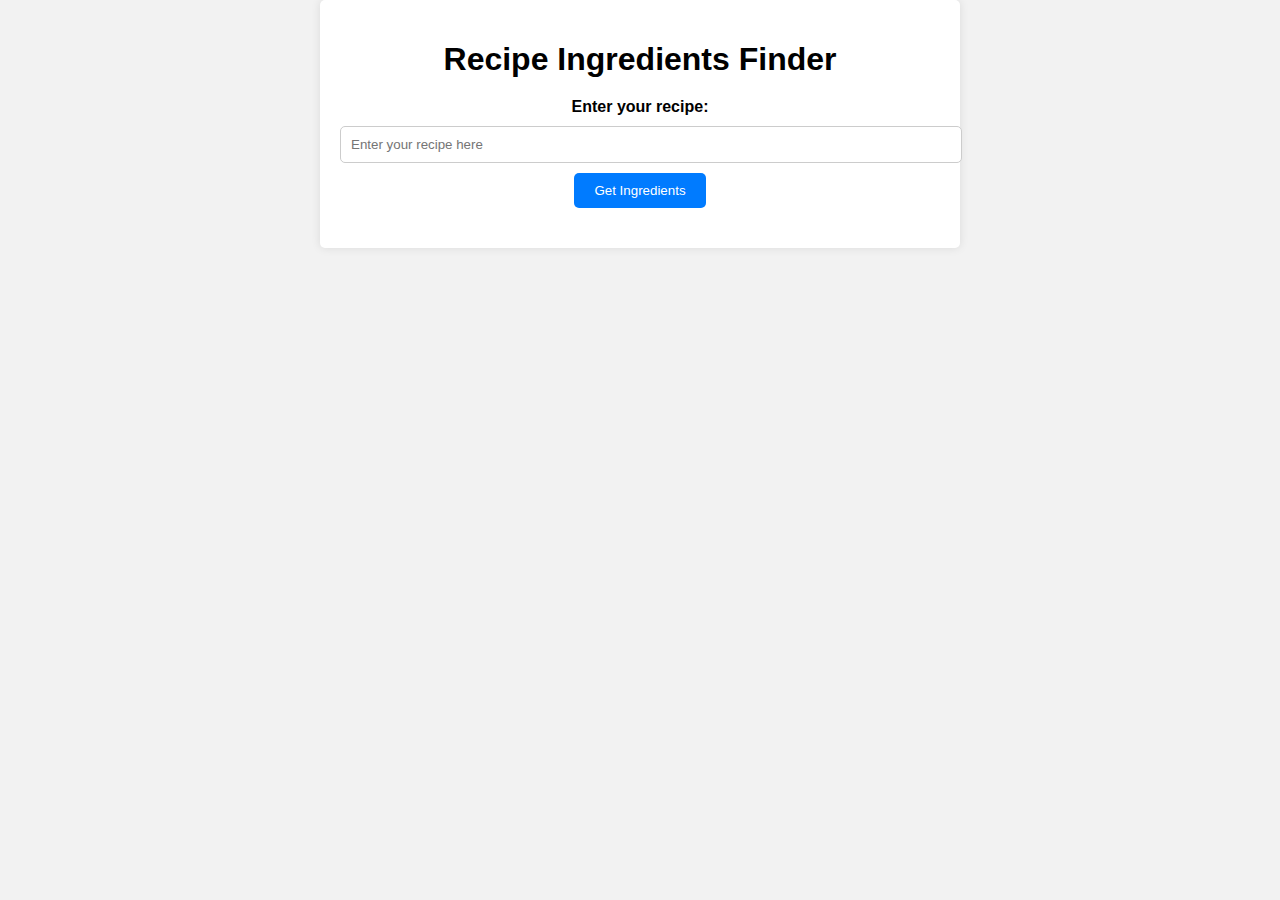
<file: API Examples/gptAPI/index.html>
<!DOCTYPE html>
<html lang="en">
<head>
    <meta charset="UTF-8">
    <meta name="viewport" content="width=device-width, initial-scale=1.0">
    <title>Recipe Ingredients Finder</title>
    <link rel="stylesheet" href="styles.css">
</head>
<body>
    <div class="container">
        <h1>Recipe Ingredients Finder</h1>
        <label for="recipeInput">Enter your recipe:</label>
        <input type="text" id="recipeInput" placeholder="Enter your recipe here">
        <button id="getIngredientsButton">Get Ingredients</button>
        <div id="ingredientsList"></div>
    </div>
    <script src="script.js"></script>
</body>
</html>
</file>
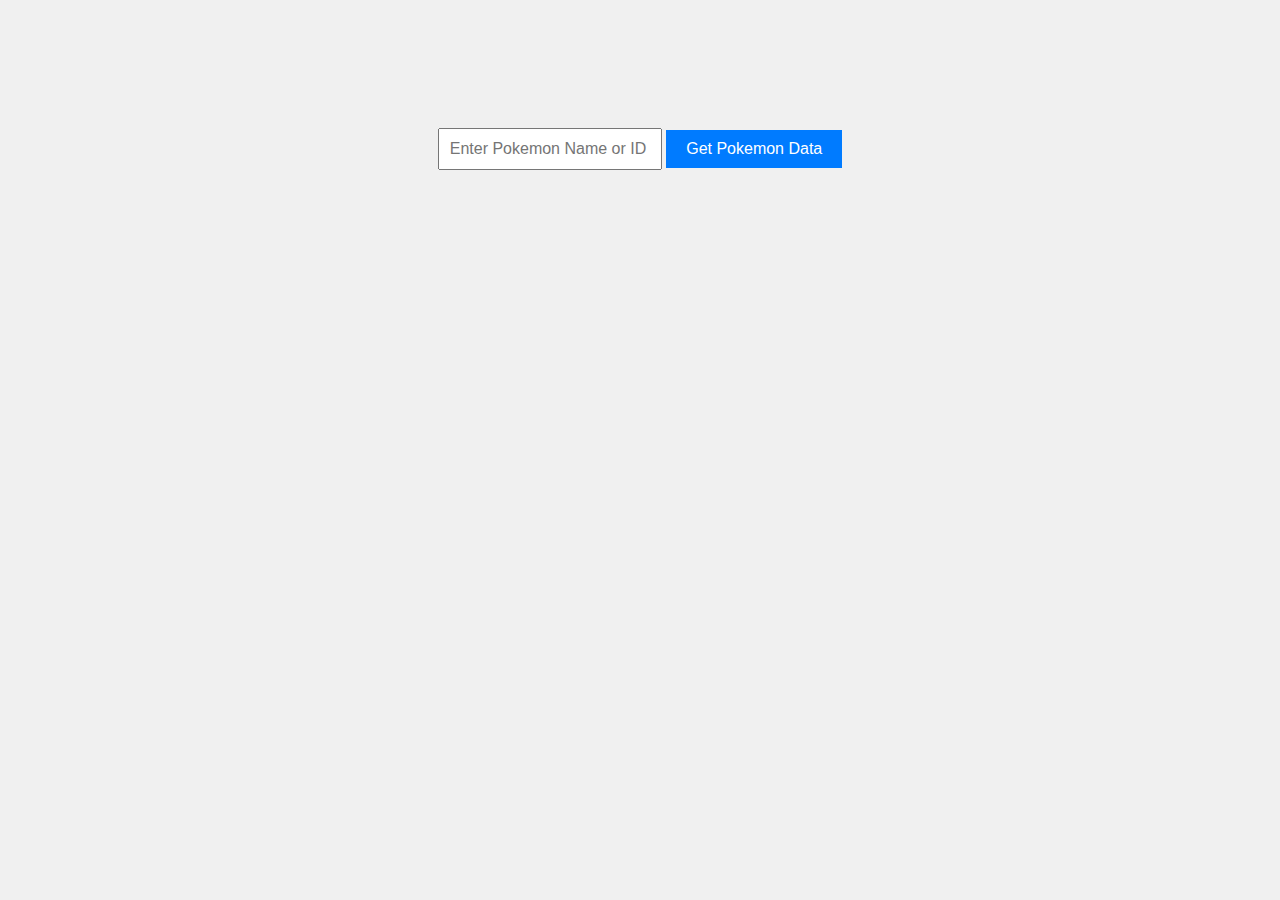
<file: API Examples/pokemonAPI/index.html>
<!DOCTYPE html>
<html>
<link rel="stylesheet" type="text/css" href="styles.css">
<head>
    <title>Pokemon API Example</title>
</head>
<body>
    <input type="text" id="pokemonName" placeholder="Enter Pokemon Name or ID">
    <button onclick="fetchPokemonData()">Get Pokemon Data</button>

    <div id="output"></div>

    <script src="script.js"></script>
</body>
</html>
</file>
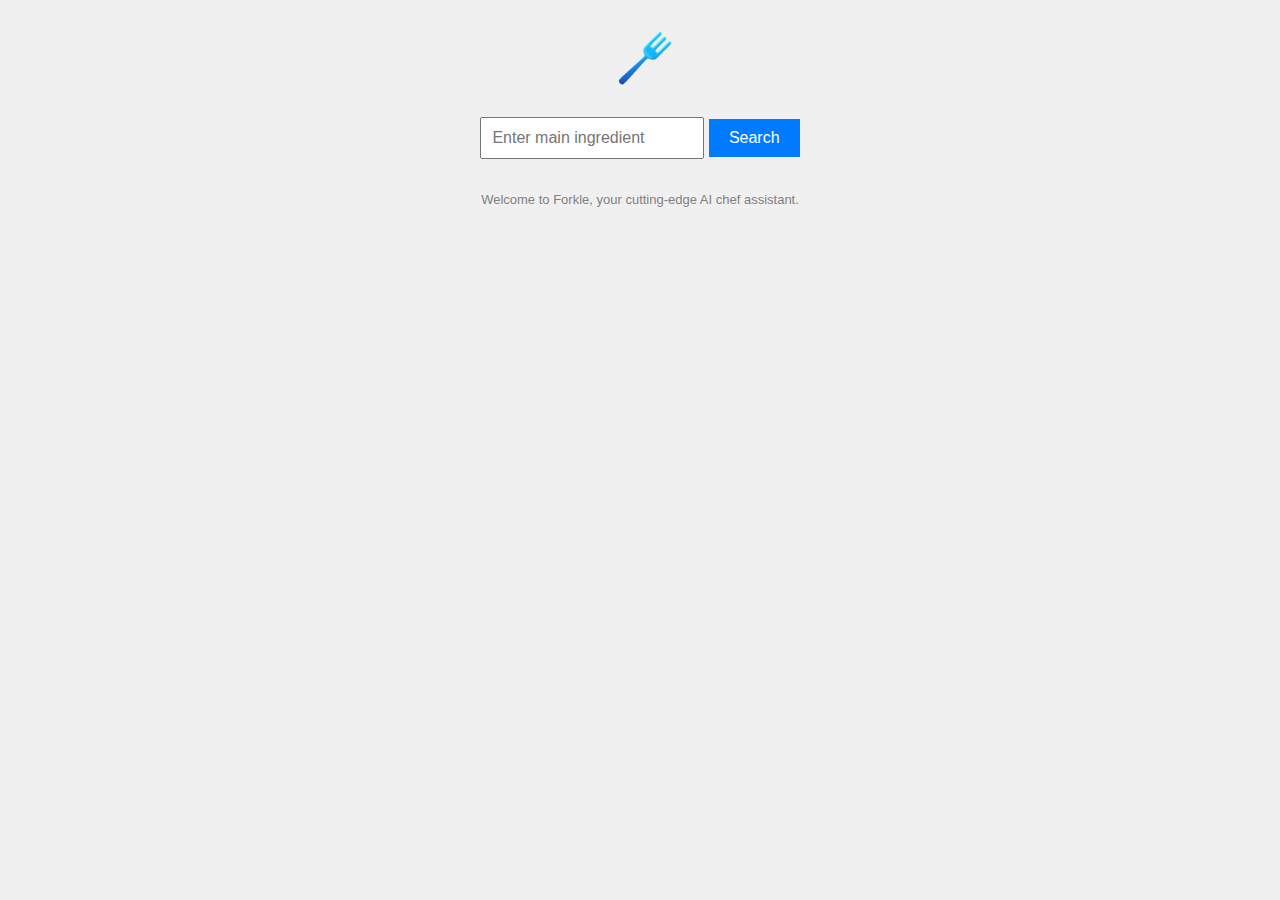
<file: API Examples/recipeAPI/main.html>
<!DOCTYPE html>
<html>
<head>
    <title>Forkle</title>
    <link rel="stylesheet" type="text/css" href="styles.css">
    <link rel="icon" href="fork.png" type="image/svg+xml">

</head>
<body>
    <h1><img src="fork.png" alt="Fork Icon" id="fork" class="fork-icon"></h1>
    <input type="text" id="ingredientInput" placeholder="Enter main ingredient">
    <button onclick="fetchRecipes()">Search</button>

    <div id="recipeList"></div>
    <script src="script.js"></script>
    <p>Welcome to Forkle, your cutting-edge AI chef assistant. </p>
</body>
</html>
</file>
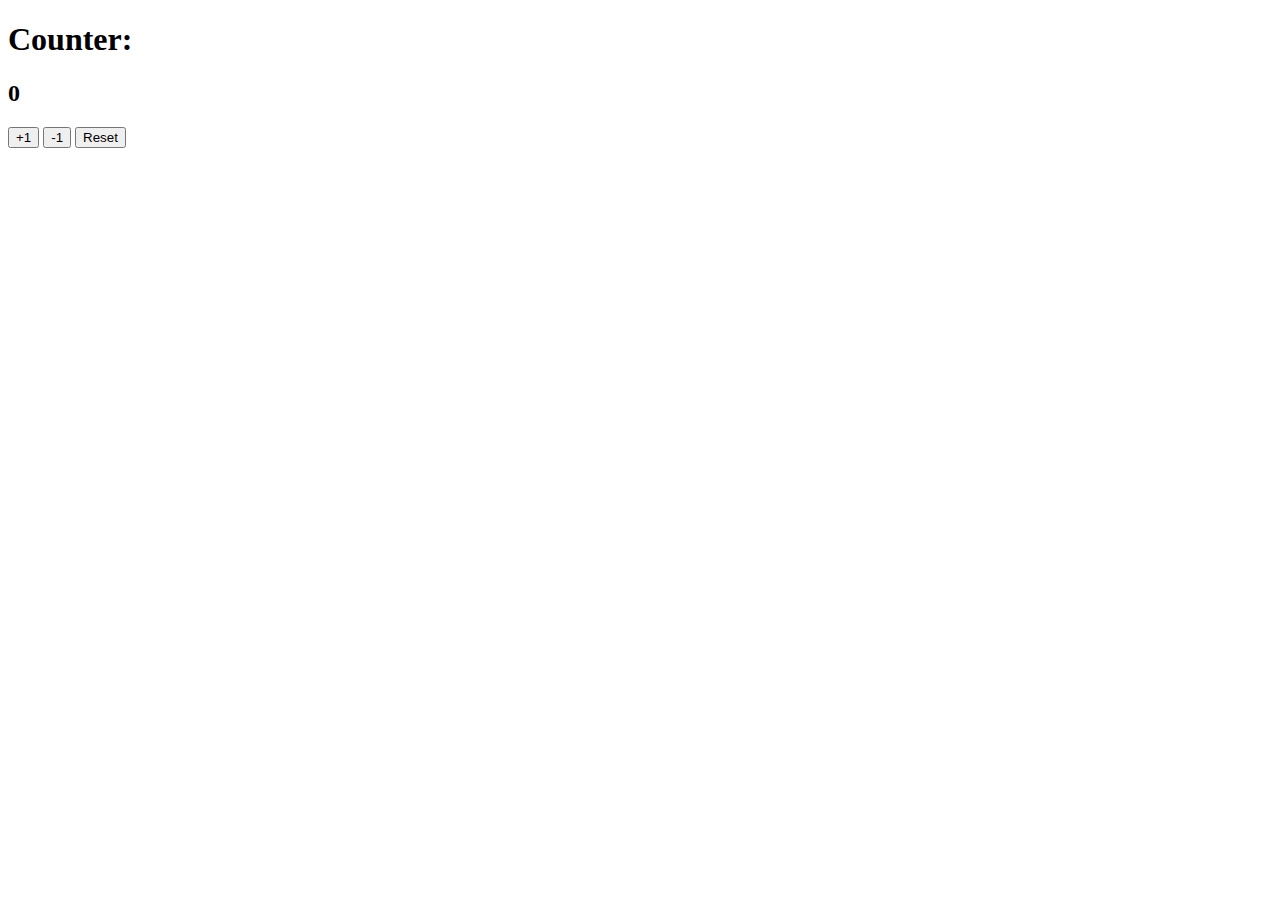
<file: JavaScript Examples/introJS/counter.html>
<!DOCTYPE html>
<html>
    <head>
        <title>Counter Example</title>
    </head>
    <body>

        <h1>Counter:</h1>
        <h2 id="counterDisplay">0</h2>

        <button id="incrementButton">+1</button>
        <button id="decrementButton">-1</button>
        <button id="resetButton">Reset</button>

        <script>
            // JavaScript code goes here
            let counter = 0; // Initial counter value
            const counterDisplay = document.getElementById("counterDisplay");

            // Function to update the counter display
            function updateCounter() {
                counterDisplay.textContent = counter;

                if (counter === 10) {
                    counterDisplay.style.color = "green";
                    window.alert("Goal reached!"); // Display a pop-up message
                } else {
                    counterDisplay.style.color = "black"; // Reset text color to black
                }
            }

            // Event listener for the increment button
            document.getElementById("incrementButton").addEventListener("click", function() {
                counter++;
                document.getElementById()
                // updateCounter();
            });

            // Event listener for the decrement button
            document.getElementById("decrementButton").addEventListener("click", function() {
                counter--;
                updateCounter();
            });

            // Event listener for the reset button
            document.getElementById("resetButton").addEventListener("click", function() {
                counter = 0;
                updateCounter();
            });

            // Initial update of the counter display
            updateCounter();
        </script>
    </body>
</html>
</file>
<file: API Examples/gptAPI/styles.css>
body {
    font-family: Arial, sans-serif;
    background-color: #f2f2f2;
    margin: 0;
    padding: 0;
}

.container {
    max-width: 600px;
    margin: 0 auto;
    padding: 20px;
    background-color: #fff;
    box-shadow: 0 0 10px rgba(0, 0, 0, 0.1);
    border-radius: 5px;
    text-align: center;
}

h1 {
    margin-bottom: 20px;
}

label {
    font-weight: bold;
}

input[type="text"] {
    width: 100%;
    padding: 10px;
    margin: 10px 0;
    border: 1px solid #ccc;
    border-radius: 5px;
}

button {
    background-color: #007BFF;
    color: #fff;
    padding: 10px 20px;
    border: none;
    border-radius: 5px;
    cursor: pointer;
}

button:hover {
    background-color: #0056b3;
}

#ingredientsList {
    margin-top: 20px;
    text-align: left;
    font-size: 18px;
}
</file>
<file: API Examples/pokemonAPI/styles.css>
body {
    font-family: Arial, sans-serif;
    background-color: #f0f0f0;
    text-align: center;
    margin: 0;
    padding: 0;
    padding-top: 10%;
}

#pokemonName {
    padding: 10px;
    font-size: 16px;
    width: 200px;
}

button {
    padding: 10px 20px;
    font-size: 16px;
    background-color: #007bff;
    color: white;
    border: none;
    cursor: pointer;
}

button:hover {
    background-color: #0056b3;
}

#output {
    margin-top: 40px;
}

h2 {
    font-size: 24px;
}

img {
    max-width:100px;
    margin-top: 10px;
}

p {
    font-size: 18px;
}

p.error {
    color: red;
}
</file>
<file: API Examples/recipeAPI/styles.css>
body {
    font-family: Arial, sans-serif;
    background-color: #f0f0f0;
    text-align: center;
    margin: 0;
    padding: 0;
}

header {
    width: 24px; /* Adjust the size as needed */
}

h1 {    
    color: #007bff;
    padding-top: 10px;
    padding: 2px;
    

}

.fork-icon {
    width: 70px; /* Set the width of the icon */
    height: 70px; /* Set the height of the icon */
    vertical-align: middle; /* Align vertically in the middle */
    margin-left: 10px; /* Add some spacing between the icon and text */
}

input {
    padding: 10px;
    font-size: 16px;
    width: 200px;
    

}

button {
    padding: 10px 20px;
    font-size: 16px;
    background-color: #007bff;
    color: white;
    border: none;
    cursor: pointer;
}

button:hover {
    background-color: #0056b3;
}

#recipeList {
    margin-top: 20px;
    display: flex;
    flex-wrap: wrap;
    justify-content: center;
}

.card {
    /* border: 1px solid #ddd; */
    /* box-shadow: 0px 0px 10px rgba(0, 0, 0, 0.1); */
    margin: 10px;
    padding: 10px;
    text-align: left;
    max-width: 300px;
    /* background-color: white; */
}

.card img {
    max-width: 100%;
    border-radius: 60px;
}

.card h2 {
    color: black;
    text-align:center;
    font-size: 20px;
    margin: 10px 0;
}

.card p {
    font-size: 16px;
    margin: 5px 0;
}

p {
    color: grey;
    font-size: 13px;
}
</file>
